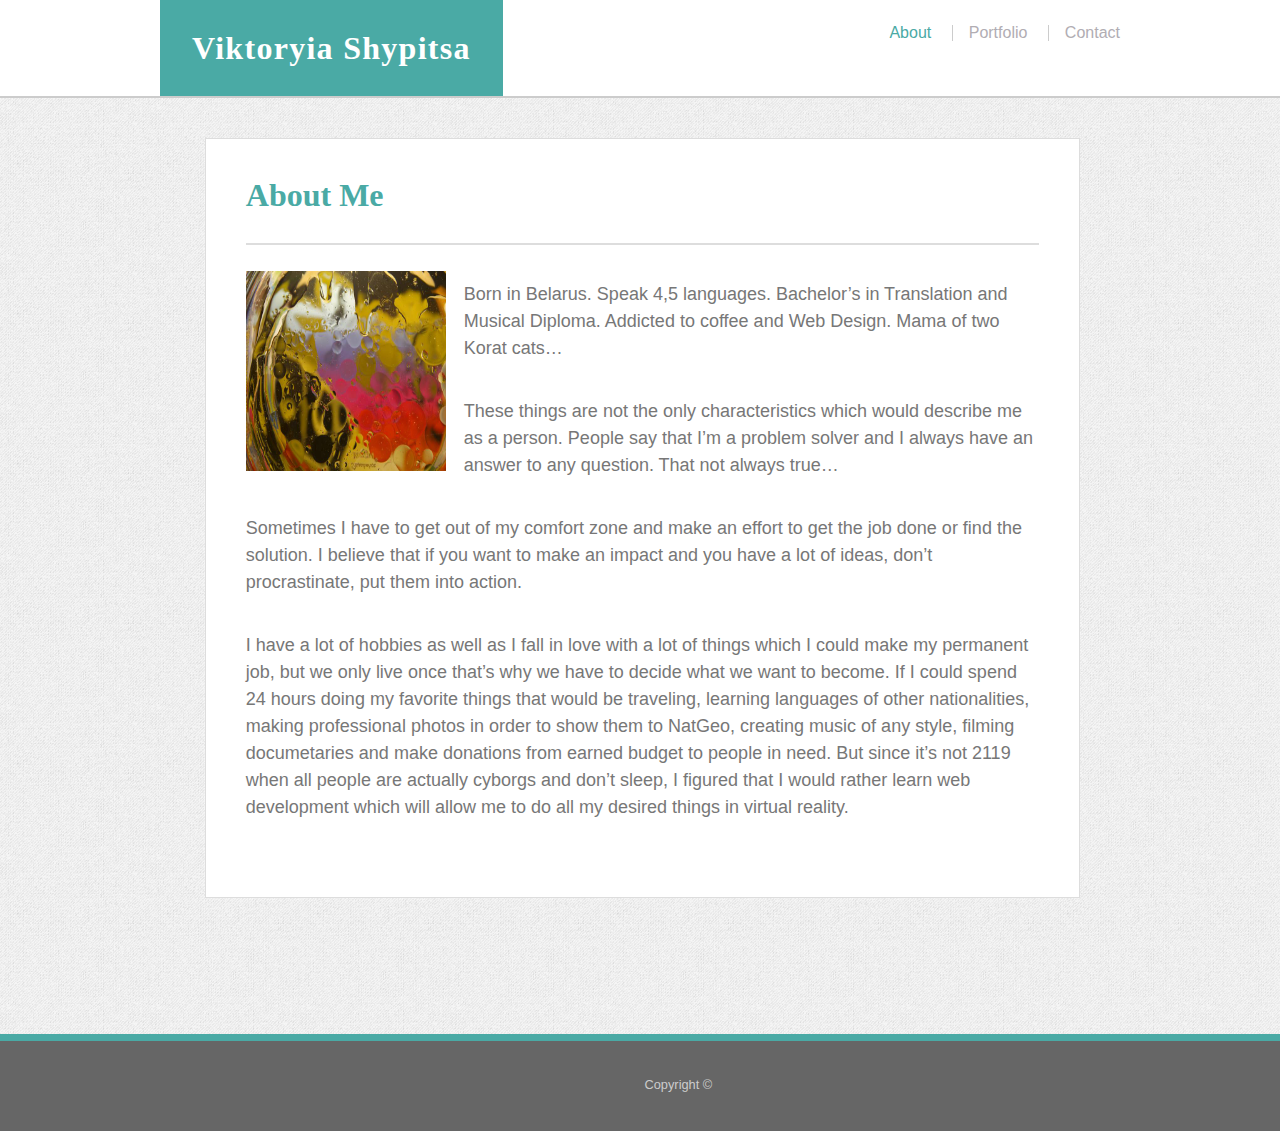
<file: index.html>
<!DOCTYPE html>
<html lang="en">

<head>
	<meta charset="UTF-8">
	<title>Viktoryia Shypitsa</title>
	<link rel="stylesheet" type="text/css" href="reset.css">
	<link rel="stylesheet" type="text/css" href="./assets/css/style.css">
	<meta name="viewport" content="width=device-width, initial-scale=1">
</head>

<body>

	<header>
		<div class="container">
			<div class="name">
				<div class="logo">Viktoryia Shypitsa</div>
			</div>
			<nav class="nav">
				<ul>
					<li><a href="#" class="active">About</a></li>
					<li><a href="portfolio.html">Portfolio</a></li>
					<li><a href="contact.html">Contact</a></li>
				</ul>
			</nav>
		</div>
	</header>

	<div class="content">
		<div class="main">
			<h1 class="page-title">About Me</h1>
			<p>
				<img class="headshot" src="./assets/images/abstract-q-c-640-480-8.jpg" alt="Viktoryia Shypitsa">
			</p>
			<p>
				Born in Belarus. Speak 4,5 languages. Bachelor’s in Translation and Musical Diploma. Addicted to coffee
				and Web Design. Mama of two Korat cats…
			</p>
			<p>
				These things are not the only characteristics which would describe me as a person. People say that I’m a
				problem
				solver and I always have an answer to any question. That not always true…
			</p>
			<p>
				Sometimes I have to get out of my comfort zone and make an effort to get the job done or find the
				solution. I believe that if you want to make an impact and you have a lot of ideas, don’t procrastinate,
				put them into action.
			</p>
			<p>
				I have a lot of hobbies as well as I fall in love with a lot of things which I could make my permanent
				job, but we only live once that’s why we have to decide what we want to become. If I could spend 24
				hours doing my favorite things that would be traveling, learning languages of other nationalities,
				making professional photos in order to show them to NatGeo, creating music of any style, filming
				documetaries and make donations from earned budget to people in need. But since it’s not 2119 when all
				people are actually cyborgs and don’t sleep, I figured that I would rather learn web development which
				will allow me to do all my desired things in virtual reality.
			</p>
		</div>
	</div>

	<footer>
		Copyright ©
	</footer>

</body>

</html>
</file>
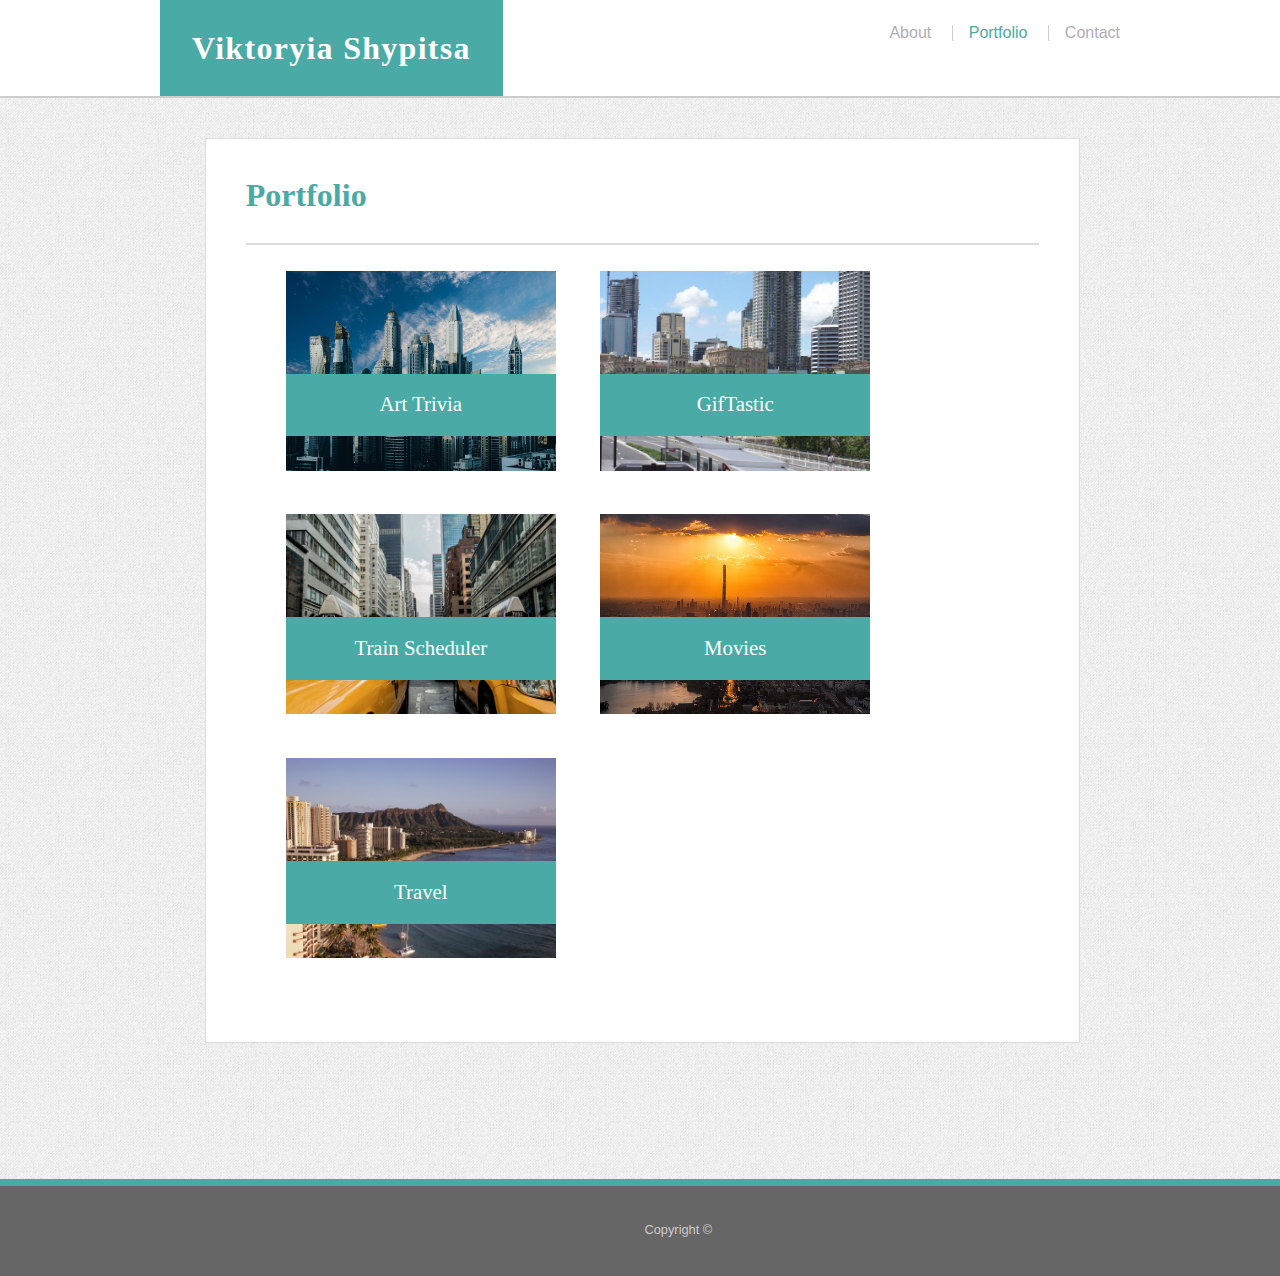
<file: portfolio.html>
<!DOCTYPE html>
<html lang="en">

<head>
	<meta charset="UTF-8">
	<title>Viktoryia Shypitsa</title>
	<link rel="stylesheet" href="reset.css">
	<link rel="stylesheet" href="./assets/css/style.css">
	<meta name="viewport" content="width=device-width, initial-scale=1">
</head>

<body>

	<header>
		<div class="container">
			<div class="name">
				<div class="logo">Viktoryia Shypitsa</div>
			</div>
			<nav class="nav">
				<ul>
					<li><a href="index.html">About</a></li>
					<li><a href="#" class="active">Portfolio</a></li>
					<li><a href="contact.html">Contact</a></li>
				</ul>
			</nav>
		</div>
	</header>

	<div class="content" margin="960px">
		<div class="main">
			<h1 class="page-title">Portfolio</h1>
			<ul class="portfolio">
				<li class="portfolio-item">
						<a href="https://victoriaspurlieu.github.io/TriviaGame/">
						<img height="200" width="270"
							src="./assets/images/architecture-buildings-business-358502 (1).jpg" alt="Art Trivia">
						<h2 class="item-name">Art Trivia</h2>
						</a>
				</li>
				<li class="portfolio-item">
						<a href="https://victoriaspurlieu.github.io/GifTastic/">
					<img height="200" width="270" src="./assets/images/city-q-c-640-480-8.jpg" alt="Music">
					<h2 class="item-name">GifTastic</h2>
						</a>
				</li>
				<li class="portfolio-item">
					<a href="file:///Users/viktoryiashypitsa/TrainScheduler/index.html">
						<img height="200" width="270" src="./assets/images/taxi-cab-381233_1280.jpg" alt="Photography">
						<h2 class="item-name">Train Scheduler</h2>
					</a>
				</li>
				<li class="portfolio-item">
					<a href="#">
						<img height="200" width="270" src="./assets/images/tianjin-2185510_1280.jpg" alt="Movies">
						<h2 class="item-name">Movies</h2>
					</a>
				</li>
				<li class="portfolio-item">
					<a href="#">
						<img height="200" width="270" src="./assets/images/waikiki-beach-553621_1280.jpg" alt="Travel">
						<h2 class="item-name">Travel</h2>
					</a>
				</li>
			</ul>
		</div>
	</div>



	<footer id="copyright">
		Copyright ©
	</footer>

</body>

</html>
</file>
<file: assets/css/style.css>
html {
	position: relative;
}
html, body {
	font-family: Arial, 'Helvetica Neue', Helvetica, sans-serif;
	color: #777777;
	background-color: #efefef;
	background: #efefef url("../images/gray_jean.png"); 
}

h1, h2, h3, h4, h5, h6 {
	font-family: 'Georgia', Times, 'Times New Roman', serif;
	color: #4aaaa5;
}

a {
	text-decoration: none;
}

h1 {
	font-size: 2em;
}

h2 {
	font-size: 1.3em;
}


/* Header */
header {
	width: 100%;
	height: auto;
	border-bottom: 2px solid #cccccc;
	background-color: #ffffff;
}

header .container {
	width: 960px;
	margin: 0 auto;
}

.name, .nav {
	display: inline-block;
    vertical-align: middle;
    margin: 0;
    padding: 0;
}

.name {
	width: 50%;
}

.logo {
	display: inline-block;
	font-family: 'Georgia', Times, 'Times New Roman', serif;
	font-weight: bold;
	font-size: 2em;
	letter-spacing: 0.04em;
	background-color: #4aaaa5;
	color: #ffffff;
	padding: 1em;
	width: auto;
}


/* .nav {
	width: 49%;
	text-align: right;
	color: #b1adb3;
	font-weight: normal;
} */
.nav {
	float: right;
	margin-top: 25px; */
  }

.nav ul li {
	display: inline-block;
	padding-left: 1em;
	margin-left: 1em;
}

.nav ul li a {
	color: #b1adb3;
	text-decoration: none;
	-webkit-transition: color .4s;
	transition: color .4s;
}

.nav ul li a:hover {
	color: #4aaaa5;
}

.nav ul li a.active {
	color: #4aaaa5;
}

.nav ul li+li {
	border-left: 1px solid #cccccc;
}


/* Main Content */
.content {
	width: 960px;
	clear: both;
	margin: 0 auto 6em auto;
}

.main {
	display: inline-block;
	width: 570px;
	margin: 40px 0;
	padding: 40px;
	background-color: #ffffff;
	border: 1px solid #dddddd;
}

.main h1 {
	font-size: 2em;
	font-weight: bold;
	padding-bottom: 1em;
	margin-bottom: 0.8em;
	border-bottom: 2px solid #dddddd;
}

.main p {
	font-size: 18px;
	line-height: 1.5em;
	margin-bottom: 2em;
}

img.headshot {
	float: left;
	padding: 0 1em 1em 0;
	width: 200px;
	height: 200px;
}

/* Portfolio Page */
.portfolio-item {
	display: inline-block;
	position: relative;
	width: 270px;
	height: 200px;
	transition: transform .2s ease-out;
}

.portfolio-item {
	margin-left: 40px;
}

.portfolio-item:hover {
		transition: transform .5s, filter 1.5s ease-in-out;
		filter: grayscale(100%);
	  }


.item-name {
	position: relative;
	top: -100px;
	text-align: center;
	background-color: #4aaaa5;
	padding: 1em;
	color: #ffffff;
	z-index: 1000;
}

/* Contact Page */
.content {
	width: 100%;
	position: relative;
	left: 16%;
 }
 
.main {
	 width: 62%;
 }

.contact label {
	display: block;
	padding-bottom: 0.5em;
}

.contact input, .contact textarea {
	width: 100%;
	border: 1px solid #cccccc;
	margin-bottom: 1.5em;
	padding: 1em;
	font-size: .9em;
}

.contact input::-webkit-input-placeholder, .contact textarea::-webkit-input-placeholder {
    color: #cccccc;
}

.contact input::-moz-placeholder, .contact textarea::-moz-placeholder {
    color: #cccccc;
}

.contact input::-ms-placeholder, .contact textarea::-ms-placeholder {
    color: #cccccc;
}

.contact input::placeholder, .contact textarea::placeholder {
    color: #cccccc;
}

.contact input[type="submit"] {
	width: auto;
	background-color: #4aaaa5;
	color: #ffffff;
	border: none;
	padding: 1em 2em;
	font-size: 1em;
}


/* Footer */
footer {
	position: relative;
	left: 0;
	bottom: 0;
	width: 100%;
	padding: 3em;
	text-align: center;
	font-size: 0.8em;
	color: #cccccc;
	background-color: #666666;
	border-top: 7px solid #4aaaa5;
}
#copyright{
	vertical-align: bottom;
}


@media screen and (max-width: 980px) {
 
	

.nav {
  position:absolute;
  } 
.logo{
	width: 80%;
	margin-left:20%;
	text-align: center;
}

  /*main*/
 .headshot {
    width: 357px;
    clear: both;
    margin-bottom: 20px;
  }
  .item-name{
	  width:64%;
  }

  /*portfolio page*/

  .portfolio-item {
    width: 357px;
    margin: 20px 0 10px;
  }

  .portfolio-item:nth-child(even) {
    margin-right: 30px;
  }
}


@media screen and (max-width: 768px) {

  /*header*/
.content{
	width: 100%;
	position: relative;
	left: 16%;
}
.item-name{
	position:relative;
	width:228px;
}

 .logo{
	margin-left:10%;
	width:70%;
 }
.nav{
	margin-left:0px;
	
}
  /*main*/

  .main {
    max-width: 698px;
    clear: both;
    /* margin: 0px 20px 40px 20px; */
  }


  /*portfolio page*/

  .portfolio-item {
    width: 302px;
    margin: 20px 0 10px;
  }

  .portfolio-item:nth-child(even) {
    margin-right: 30px;
  }
}



/***640 layout***/

@media screen and (max-width: 640px) {

	.content{
		width:100%;
	}

	header .container {
		width: 100px;
			margin: 0 auto;
		}

	
}
</file>
